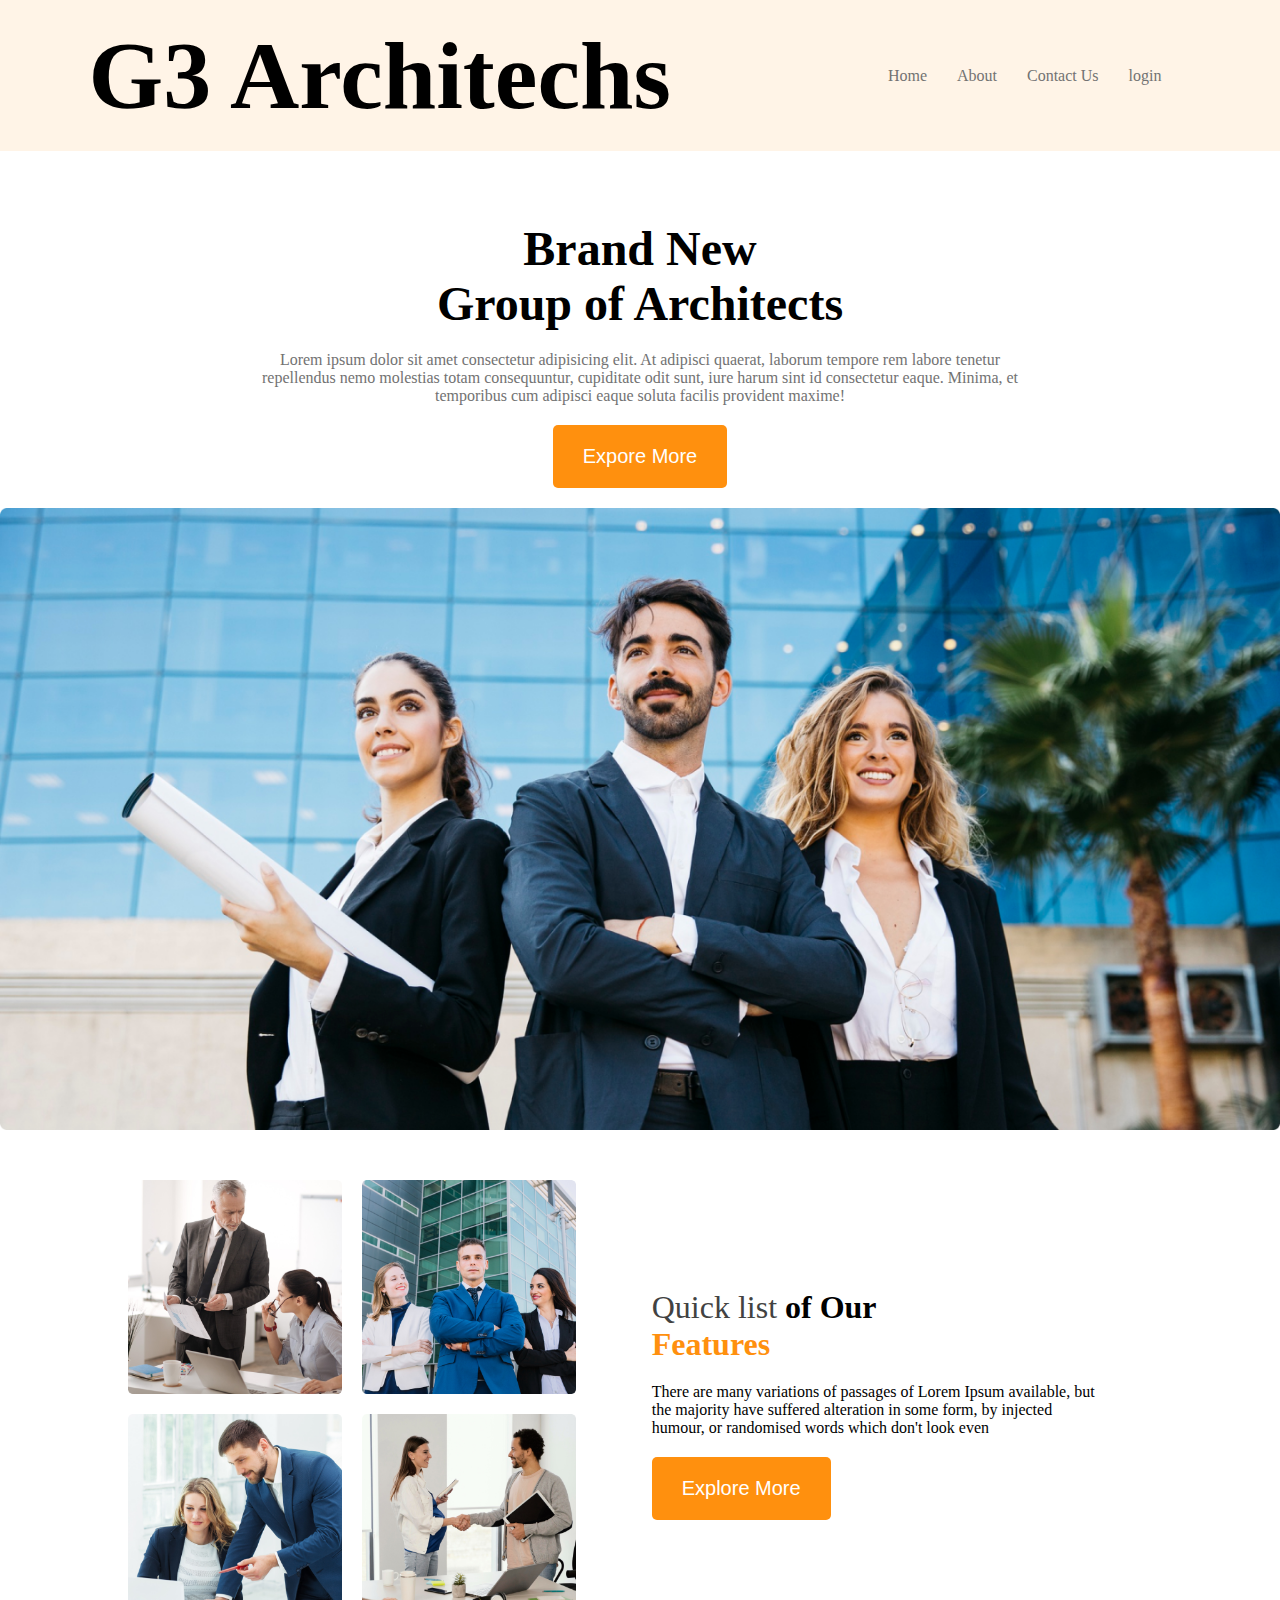
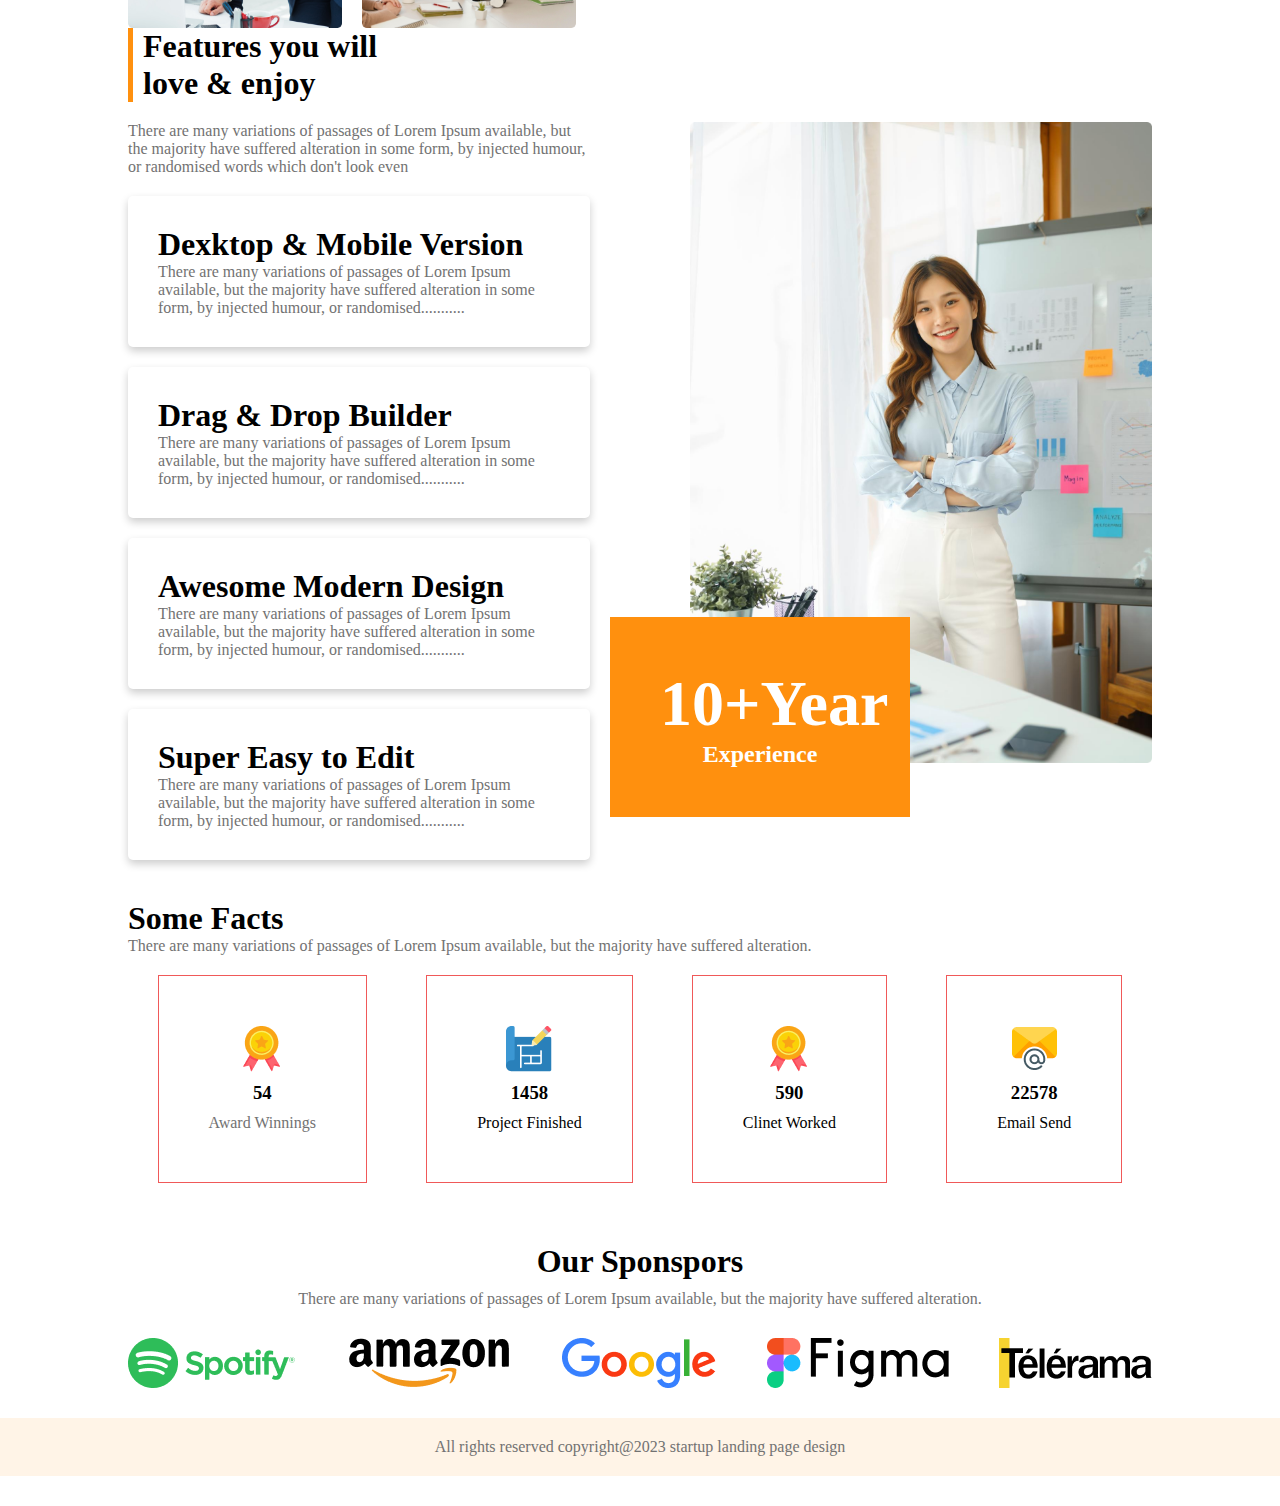
<file: index.html>
<!DOCTYPE html>
<html lang="en">
  <head>
    <meta charset="UTF-8" />
    <meta name="viewport" content="width=device-width, initial-scale=1.0" />
    <title>Responsive C3 Architech Website</title>
   
    <link rel="stylesheet" href="styles/style.css" />
     <link rel="stylesheet" href="/styles/responsive.css">
    
  </head>
  <body>
    <header class="primary-background-color">
      <nav class="nav">
        <div class="nav-heading">
          <h1 class="priamry-text-color">G3 Architechs</h1>
        </div>
        <div>
          <ul class="nav-list secondary-text-color">
            <li><a class="secondary-text-color" href="">Home</a></li>
            <li><a class="secondary-text-color" href="">About</a></li>
            <li><a class="secondary-text-color" href="">Contact Us</a></li>
            <li><a class="secondary-text-color" href="">login</a></li>
          </ul>
        </div>
      </nav>
    </header>
    <section class="banner">
      <div class="banner-content">
        <h1>
          Brand New<br />
          Group of Architects
        </h1>
        <p class="banner-p secondary-text-color">
          Lorem ipsum dolor sit amet consectetur adipisicing elit. At adipisci
          quaerat, laborum tempore rem labore tenetur repellendus nemo molestias
          totam consequuntur, cupiditate odit sunt, iure harum sint id
          consectetur eaque. Minima, et temporibus cum adipisci eaque soluta
          facilis provident maxime!
        </p>

        <button class="btn-primary">Expore More</button>
      </div>
      <img src="images/banner.png" alt="" class="banner-img" />
    </section>

    <main>
      <div class="main">
     
        <div class="main-img">
          <img class="main-img1" src="images/team1.png" alt=""><img class="main-img2" src="images/team2.png" alt=""><img class="main-img3" src="images/team3.png" alt=""><img class="main-img4" src="images/team4.png" alt="">
        </div>
        <div class="main-content">
          <h1><span id="quick-span">Quick list</span> of Our <span id="feature-span"><br>Features</span></h1>
          <p>There are many variations of passages of Lorem Ipsum available, but the majority have suffered alteration in some form, by injected humour, or randomised words which don't look even</p>
          <button class="btn-primary">Explore More</button>
        </div>
      </div>
      <section class="feature">
        <div class="feature-content">
          
          <h1 class="feature-heading">Features you will <br> love & enjoy</h1>
          <p>There are many variations of passages of Lorem Ipsum available, but the majority have suffered alteration in some form, by injected humour, or randomised words which don't look even</p>
       
          
          <div class="feature-card-1">
            <h1>Dexktop & Mobile Version</h1>
            <p>There are many variations of passages of Lorem Ipsum available, but the majority have suffered alteration in some form, by injected humour, or randomised...........</p>
          </div>
          <div class="feature-card-2">
            <h1>Drag & Drop Builder</h1>
            <p>There are many variations of passages of Lorem Ipsum available, but the majority have suffered alteration in some form, by injected humour, or randomised...........</p>
          </div>
          <div class="feature-card-3">
            <h1>Awesome Modern Design</h1>
            <p>There are many variations of passages of Lorem Ipsum available, but the majority have suffered alteration in some form, by injected humour, or randomised...........</p>
          </div>
          <div class="feature-card-4">
            <h1>Super Easy to Edit</h1>
          <p>There are many variations of passages of Lorem Ipsum available, but the majority have suffered alteration in some form, by injected humour, or randomised...........</p></div>
        </div>
        <div class="feature-img">
          <img src="images/architect.png" alt="">
          <h1><span class="feature-img-span">10+Year</span><br>
          Experience</h1>
        </div>
      </section>

      <section class="facts">
        <div>
          <h1>Some Facts</h1>
          <p class="secondary-text-color">There are many variations of passages of Lorem Ipsum available, but the majority have suffered alteration.</p>
        </div>

        <div class="badges">
          <div class="badge1">
            <img src="images/icons/ribon.png" alt="">
            <h3>54</h3>
            <p class="secondary-text-color">Award Winnings</p>
          </div>

          <div class="badge2">
            <img src="images/icons/projects.png" alt="">
            <h3>1458</h3>
            <p>Project Finished</p>
          </div>

          <div class="badge3">
            <img src="images/icons/ribon.png" alt="">
            <h3>590</h3>
            <p>Clinet Worked</p>
          </div>

          <div class="badge1">
            <img src="images/icons/email.png" alt="">
            <h3>22578</h3>
            <p>Email Send</p>
          </div>
        </div>
      </section>

      <section class="sponspors">
        <div class="sponspors-heading">
          <h1>Our Sponspors</h1>
        <p class="secondary-text-color">There are many variations of passages of Lorem Ipsum available, but the majority have suffered alteration.</p>
      </div>
      <div class="sponspors-company">
        <img src="images/sponsors/spotify.png" alt=""><img src="images/sponsors/amazon.png" alt=""><img src="images/sponsors/google.png" alt=""><img src="images/sponsors/figma.png" alt=""><img src="images/sponsors/telerama.png" alt="">
      </div>
      </section>
    
    </main>
    <footer class="primary-background-color">
      <p class="secondary-text-color">All rights reserved copyright@2023 startup landing page design</p>
    </footer>
    </body>
  </body>
</html>
</file>
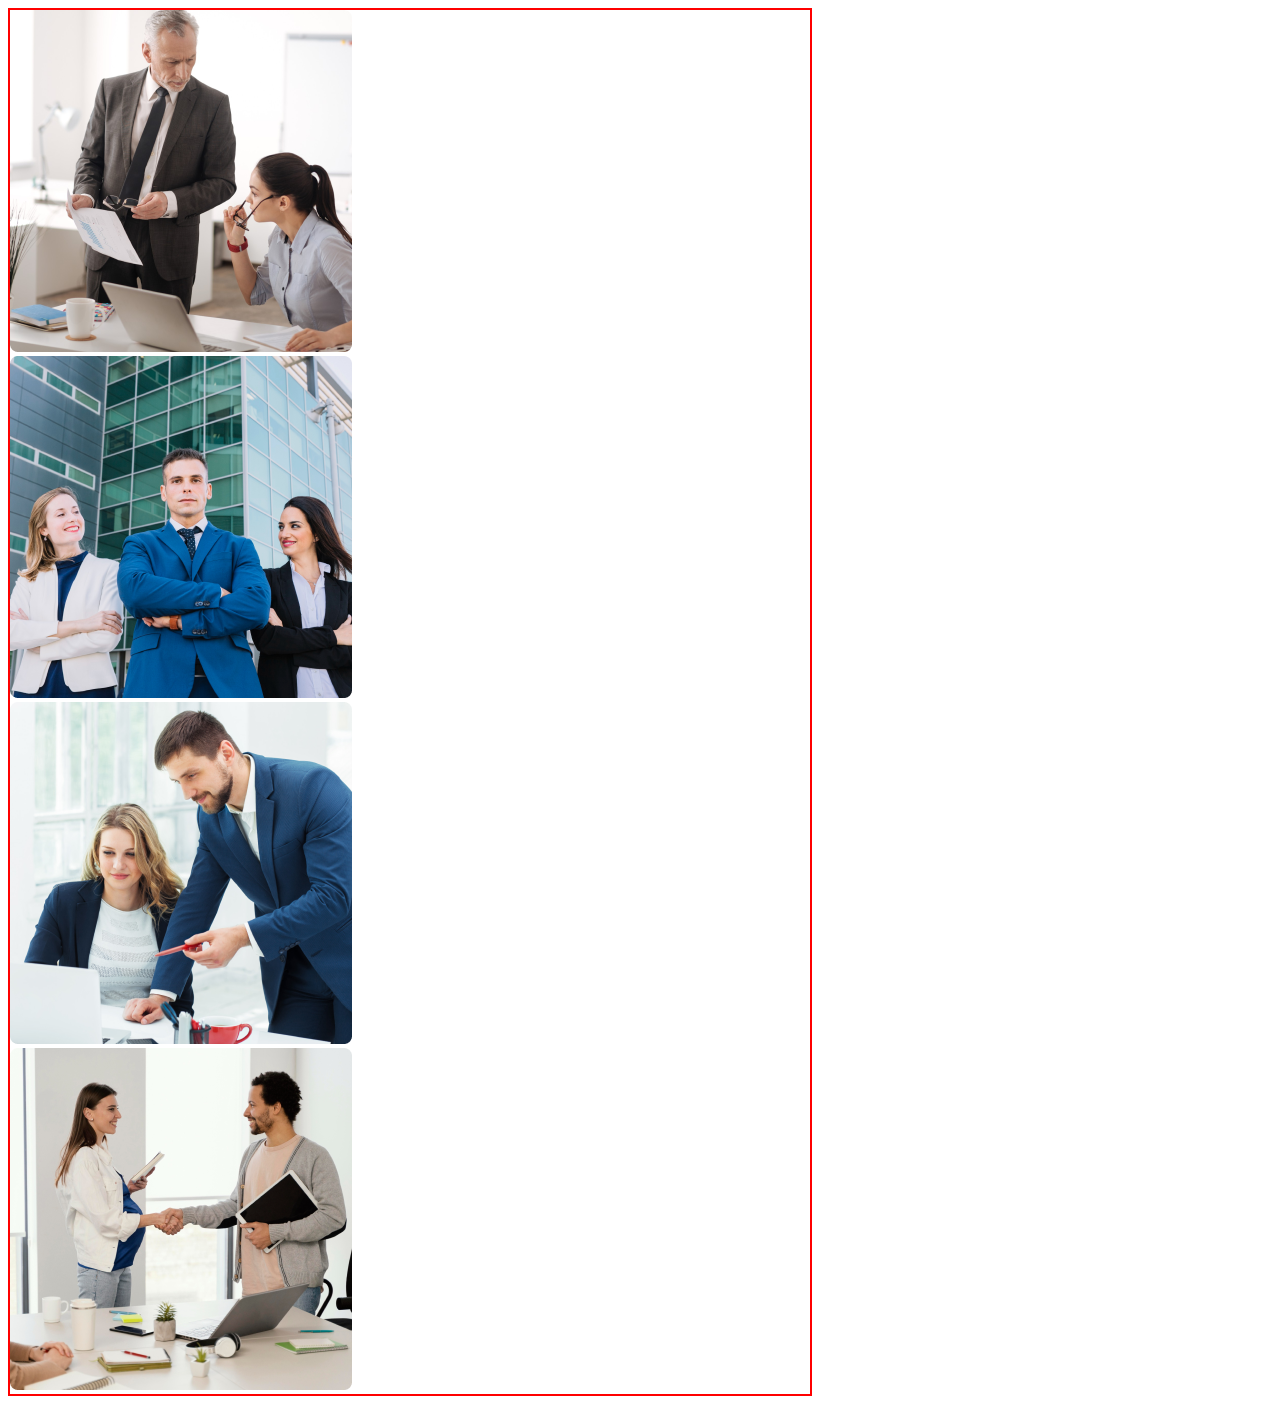
<file: practice.html>
<!DOCTYPE html>
<html lang="en">
<head>
  <meta charset="UTF-8">
  <meta name="viewport" content="width=device-width, initial-scale=1.0">
  <title>Document</title>
  <style>
    .main{
      width: 800px;
      display: grid;
      grid-template-areas: 
      "main-div1 main-div2"
      "main-div3 main-div4";
      border: 2px solid red;
    }
    
    @media screen  and (max-width:576px) {
      .main{
        grid-template-areas: 
      "main-div1"
      "main-div2"
      "main-div3"
      "main-div4"
      }
    }
    .main-div1
    {grid-area: main-div1;}
    .main-div2
    {grid-area: main-div2;}
    .main-div3
    {grid-area: main-div3;}
    .main-div4
    {grid-area: main-div4;}
    .main-img1{
      grid-area: img1;
      width: auto;
    }
    .main-img2{
      grid-area: img2;
            width: auto;

    }
    .main-img3{
      grid-area: img3;
            width: auto;

    }
    .main-img4{
      grid-area: img4;
            width: auto;

    }
  </style>
</head>
<body>
  <div class="main">
        <div class="main-img">
          <div class="main-div1"><img  src="images/team1.png" alt=""></div>
        <div class="main-div2"><img class="main-img2" src="images/team2.png" alt=""></div>
          <div class="main-div3"><img class="main-img3" src="images/team3.png" alt=""></div>
            <div class="main-div4"><img class="main-img4" src="images/team4.png" alt=""></div>
        
        </div>
</body>
</html>
</file>
<file: styles/style.css>
*{
  margin: 0;
}
:root{
  --primary-color: #FF900E;
  --secodary-color: #424242;
}

.primary-text-color{
  font-weight: 800;
}

.secondary-text-color{
  font-size: 1rem;
    font-weight: 500;
    color: #727272;
    ;
}
.btn-primary{
  width: auto;
  height: auto;
  padding: 20px 30px;
  background-color: #FF900E;
  border: none;
  border-radius: 5px;
  color: white;
  font-size: 1.25rem;
  text-align: center;
}
.primary-background-color{
  background-color: #FFF4E7;
}
#feature-span{
 color: #FF900E;
 font-weight: 800;

}

#quick-span{
    color: #424242;
    font-weight: 400;
}
.nav-heading{
  font-size: 2rem;
}
.nav{
  display: flex;
  justify-content: space-around;
  align-items: center;
  max-width: 100%;
  padding: 20px 0px;
}
.nav-heading{
  font-size: 3rem;

}
.nav-list {
  display: flex;
}
.nav-list li{
  list-style-type: none  ;
  margin-right: 30px;
  cursor: pointer;
}
.nav-list a{
  list-style: none;
  text-decoration: none;
}

.banner{
  display: flex;
  flex-direction: column;
  align-items: center;
  margin: 50px auto;
  
}
.banner-content{
    max-width: 60%;
  display: flex;
  flex-direction: column;
  justify-content:center;
  align-items: center;
  margin: 20px auto;
  gap: 20px;

}
.banner-content h1{
  font-size: 3rem;
  text-align: center;
  margin: 0 auto;
}
.banner-img{
  max-width: 100%;
  /* height: 80%; */
    object-fit: cover;
}
.banner-p{
  text-align: center;
}



main{
  width: 80%;
  margin: 0 auto;
}
.main{
  display: grid;
  /* display: flex; */
  gap: 20px;
   grid-template-areas: 
  "main-img main-content"
  "main-img main-content";
  /* grid-template-rows: repeat(1,1fr);
  grid-template-columns: repeat(2,1fr); */
}
   


.main-img{
  display: grid;
  width: auto;
  gap: 20px;
  align-items: center;
  justify-content: center;
  grid-area: main-img;
    grid-template-areas:
        "img1 img2"
        "img3 img4"
    
  /* grid-template-columns: repeat(2, 1fr); */
    /* grid-template-rows: repeat(2, 1fr); */

}
.main-img1{
  grid-area: img1;
   max-width: 100%; 

}

.main-img2 {
  grid-area: img2;
  max-width: 100%;
    object-fit: cover;
}
.main-img3 {
  grid-area: img3;
  max-width: 100%;}
.main-img4 {
  grid-area: img4;
  max-width: 100%;}
.main-content{
  grid-area: main-content;
  display: flex;
  flex-direction: column;
  justify-content: center;
  align-items: start;
  gap: 20px;
width: 80%;
  margin: 0 auto;
}
.main-content  h1{
  font-size: 2rem;
}
.main-content p{
  font-size: 1rem;
}


/*Feture Area start*/
.feature{
  display: flex; 
  justify-content: space-evenly;
  align-items: center;
  gap: 100px;
  margin: 0px 0;
}
.feature-content{
  flex: 1;
  gap: 20px;
}

.feature-heading{
  /* width: 5px;
  height: 4rem; */
    font-size: 2rem;
    border-left: 5px solid var(--primary-color);
    padding-left: 10px;
    margin-bottom: 20px;
    

}

.feature p{
  font-size: 1rem;
  font-weight: 400;
  color: #727272;;
}
.feature-card-1,.feature-card-2,.feature-card-3,.feature-card-4{
  margin-top: 20px;
  /* width: 100%; */
  border-radius: 5px;
  box-shadow: 0 4px 8px 0 rgba(0, 0, 0, 0.2);  
  padding: 30px;
      flex-basis: 0;
}
.feature-img{
  flex: 1;
  max-height: 100%;
  
}
.feature-img img{
  max-width: 100%;
  /* max-height: 100%;  */
  margin: 50px 0px ;
  /* overflow: hidden; */
}
.feature-img h1{
 padding: 50px;
 width: 200px;
 height: 100px;
 font-size: 1.5rem;
 color: white;
 background-color: #FF900E;
 text-align: center;
 margin-left: -80px;
 margin-top: -200px;
 position: absolute;
 
}
.feature-img-span{
  font-size: 4rem;
}

/* Feature Area End */

/* Facts Start*/
.facts{
  margin: 40px 0;
}

.badges{
  display: flex;
  justify-content: space-around;
}
.badge1,.badge2,.badge3,.badge4{
  border: 1px solid rgb(240, 89, 89);
  display: flex;
  flex-direction: column;
  justify-content: space-around;
  align-items: center;
  gap: 10px;
  padding: 50px;
  margin: 20px;
}

/*Facts End*/

/* Sponsors Name  starts*/
.sponspors{

  margin: 0 auto;
  align-items: center;
  display: flex;
  /* justify-content: center; */
  flex-direction: column;
  gap: 30px;
  
}
.sponspors-heading{
  margin: 0 auto;
    align-items: center;
    display: flex;
    flex-direction: column;
    align-items: center;
    gap: 10px;
}
.sponspors-company{
  width: 100%;
  display: flex;
  justify-content: space-between;
}

/* Sponsors Name  Ends*/


footer {
  padding: 20px 200px;
  margin: 30px auto;

}
footer p{
  text-align: center;
}
</file>
<file: styles/responsive.css>
@media screen and (max-width:576px) {
  .btn-primary {
    padding: 10px 25px;
    font-size: .75rem;
  }

  .nav {
    width: auto;
    flex-direction: column;
  }

  .banner-content h1,
  .nav-heading {
    max-width: 80%;
    font-size: 1.3rem;

  }

  .banner-p {
    font-size: .8rem;
  }

  .banner-img {
    width: auto;
    margin: 0;
  }

  .banner-content {
    max-width: 300px;
  }

  .banner-img {
    max-width: 80%;
  }
  

  .main {
    grid-template-areas:
      "main-img"
      "main-content";
      max-width: 100%;
     margin: 0 auto;
  }

  .main-img {
    width:  auto;
    grid-template-areas:
      "img1"
      "img2"
      "img3"
      "img4"
  }

  .main-img1 {
    grid-area: img1;
    

  }

  .main-img2 {
    grid-area: img2;

  }

  .main-img3 {
    grid-area: img3;
  }

  .main-img4 {
    grid-area: img4;
  }


.feature{
  margin: 20px 0px;
  flex-direction: column;
  align-items: center;
  gap: 20px;
}

.feature-img{
  margin: 0px;
}
.feature-img h1{
  padding: 10px;
  margin: 0 auto;
  font-size: 1rem;
    width: 200px;
    height: auto;
    border-radius: 5px;
    position: relative;

}
.feature-img-span{
  font-size: 2rem;

}
.badges{
  display: grid;
  grid-template-columns: repeat(2,1fr);
  align-items: center;
}
.badge1,
.badge2,
.badge3,
.badge4 {
margin: 10px;
padding: 10px;

}

.sponspors-company{
  display: grid;
  grid-template-columns: repeat(3,1fr);
  grid-template-rows: repeat(2, 1fr);
  gap: 10px;
  
}
.sponspors-company img{
  width: 80%;
}



}
/* Responsive end */
</file>
